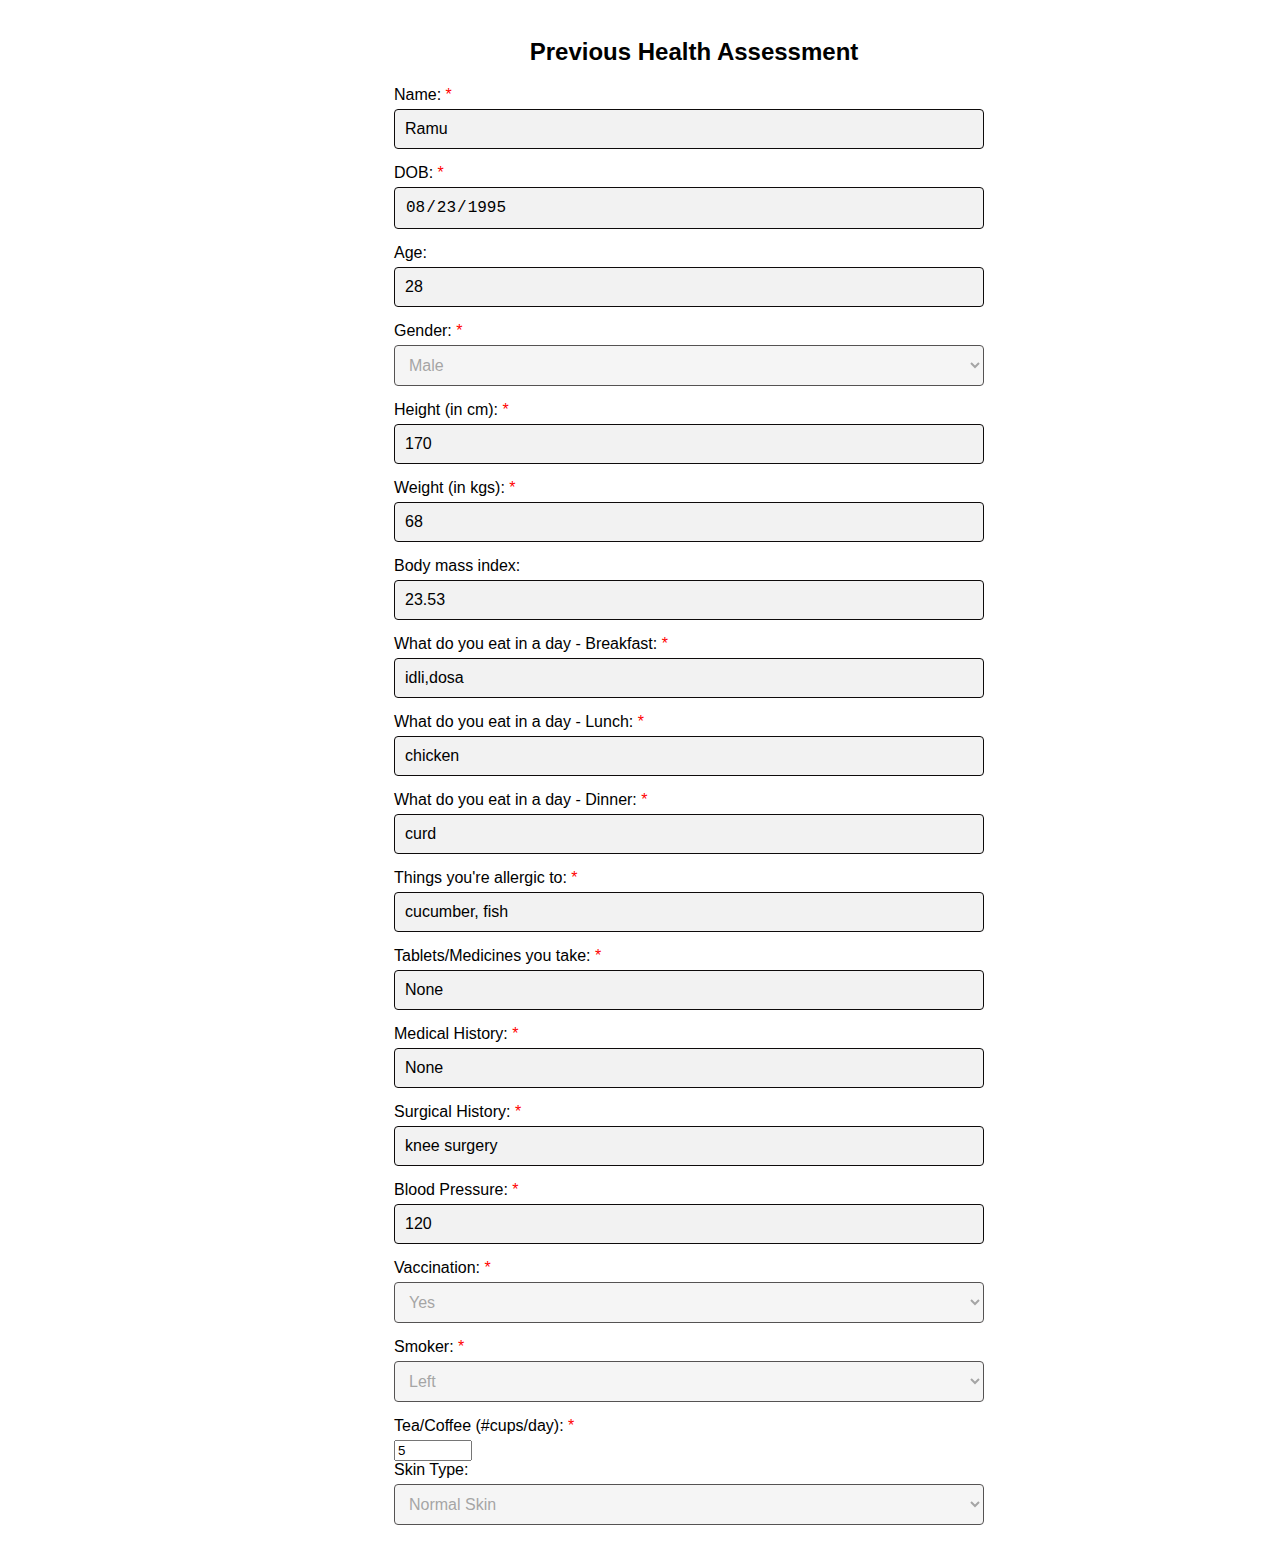
<file: health1.1.html>
<!DOCTYPE html>
<html lang="en">
<head>
<meta charset="UTF-8">
<meta name="viewport" content="width=device-width, initial-scale=1.0">
<title>Previous Health Assessment</title>
<style>
  .asterik{
    color: red;
  }
  body {
    font-family: Arial, sans-serif;
    margin-left:30%;
    max-width: 600px;
    padding: 10px;
    text-align: center;
    background-image: url("https://img.freepik.com/premium-photo/smart-doctor-with-stethoscope-with-digital-icon-hologram-medical-graphic-diagram-laboratory-lab-hospital-background-virus-outbreak-coronavirus-covid19-technology-medical-concept_33829-671.jpg?w=1380");
    height: 100%;
    background-position: center;
  background-repeat: no-repeat;
  background-size: cover;
  }
  form {
    text-align: left;
    margin-top: 20px;
  }
  label {
    display: block;
    margin-bottom: 5px;
  }
  input[type="text"],
  input[type="date"],
  select {
    width: calc(100% - 10px);
    padding: 10px;
    margin-bottom: 15px;
    border: 1px solid #0e0b0b;
    border-radius: 4px;
    box-sizing: border-box;
    font-size: 16px;
  }
  input[type="text"][readonly],
  input[type="date"][readonly],
  select[disabled] {
    background-color: #f2f2f2;
    cursor: not-allowed;
  }
  input[type="submit"],
  input[type="reset"],
  button {
    background-color: #4CAF50;
    color: white;
    padding: 10px 15px;
    border: none;
    border-radius: 4px;
    cursor: pointer;
    margin-right: 10px;
    font-size: 16px;
  }
  

  input[type="submit"]:hover,
  input[type="reset"]:hover,
  button:hover {
    background-color: #45a049;
  }
</style>
</head>
<body>
  <div >
    <div class="container">
  <h2 class="text-center mt-2">Previous Health Assessment</h2>

  <form>
    <label for="name">Name:<span class="asterik"> *</span></label>
    <input type="text" id="name" name="name" value="Ramu" readonly>

    <label for="dob">DOB:<span class="asterik"> *</span></label>
    <input type="date" id="dob" name="dob" max="9999-12-31" value="1995-08-23" readonly>

    <label for="age">Age:</label>
    <input type="text" id="age" name="age" value="28" readonly>

    <label for="gender">Gender:<span class="asterik"> *</span></label>
    <select id="gender" name="gender" disabled>
      <option value="male" selected>Male</option>
      <option value="female">Female</option>
      <option value="other">Others</option>
    </select>

    <label for="height">Height (in cm):<span class="asterik"> *</span></label>
    <input type="text" id="height" name="height" value="170" readonly>

    <label for="weight">Weight (in kgs):<span class="asterik"> *</span></label>
    <input type="text" id="weight" name="weight" value="68" readonly>

    <label for="bmi">Body mass index:</label>
    <input type="text" id="bmi" name="bmi" value="23.53" readonly>

    <label for="breakfast">What do you eat in a day - Breakfast:<span class="asterik"> *</span></label>
    <input type="text" id="breakfast" name="breakfast" value="idli,dosa" readonly>

    <label for="lunch">What do you eat in a day - Lunch:<span class="asterik"> *</span></label>
    <input type="text" id="lunch" name="lunch" value="chicken" readonly>

    <label for="dinner">What do you eat in a day - Dinner:<span class="asterik"> *</span></label>
    <input type="text" id="dinner" name="dinner" value="curd" readonly>

    <label for="allergies">Things you're allergic to:<span class="asterik"> *</span></label>
    <input type="text" id="allergies" name="allergies" value="cucumber, fish" readonly>

    <label for="medicines">Tablets/Medicines you take:<span class="asterik"> *</span></label>
    <input type="text" id="medicines" name="medicines" value="None" readonly>

    <label for="medical_history">Medical History:<span class="asterik"> *</span></label>
    <input type="text" id="medical_history" name="medical_history" value="None" readonly>

    <label for="surgical_history">Surgical History:<span class="asterik"> *</span></label>
    <input type="text" id="surgical_history" name="surgical_history" value="knee surgery" readonly>

    <label for="blood_pressure">Blood Pressure:<span class="asterik"> *</span></label>
    <input type="text" id="blood_pressure" name="blood_pressure" value="120" readonly>

    <label for="vaccination">Vaccination:<span class="asterik"> *</span></label>
    <select id="vaccination" name="vaccination" disabled>
      <option value="yes" selected>Yes</option>
      <option value="no">No</option>
    </select>

    <label for="smoker">Smoker:<span class="asterik"> *</span></label>
    <select id="smoker" name="smoker" disabled>
      <option value="never">Never</option>
      <option value="left" selected>Left</option>
      <option value="continuing">Continuing</option>
    </select>

    <label for="tea_coffee">Tea/Coffee (#cups/day):<span class="asterik"> *</span></label>
    <input type="number" id="tea_coffee" name="tea_coffee" min="0" style="width: 70px;" value="5" readonly>

    <label for="skin_type">Skin Type:</label>
    <select id="skin_type" name="skin_type" disabled>
      <option value="normal" selected>Normal Skin</option>
      <option value="sensitive">Sensitive Skin</option>
</file>
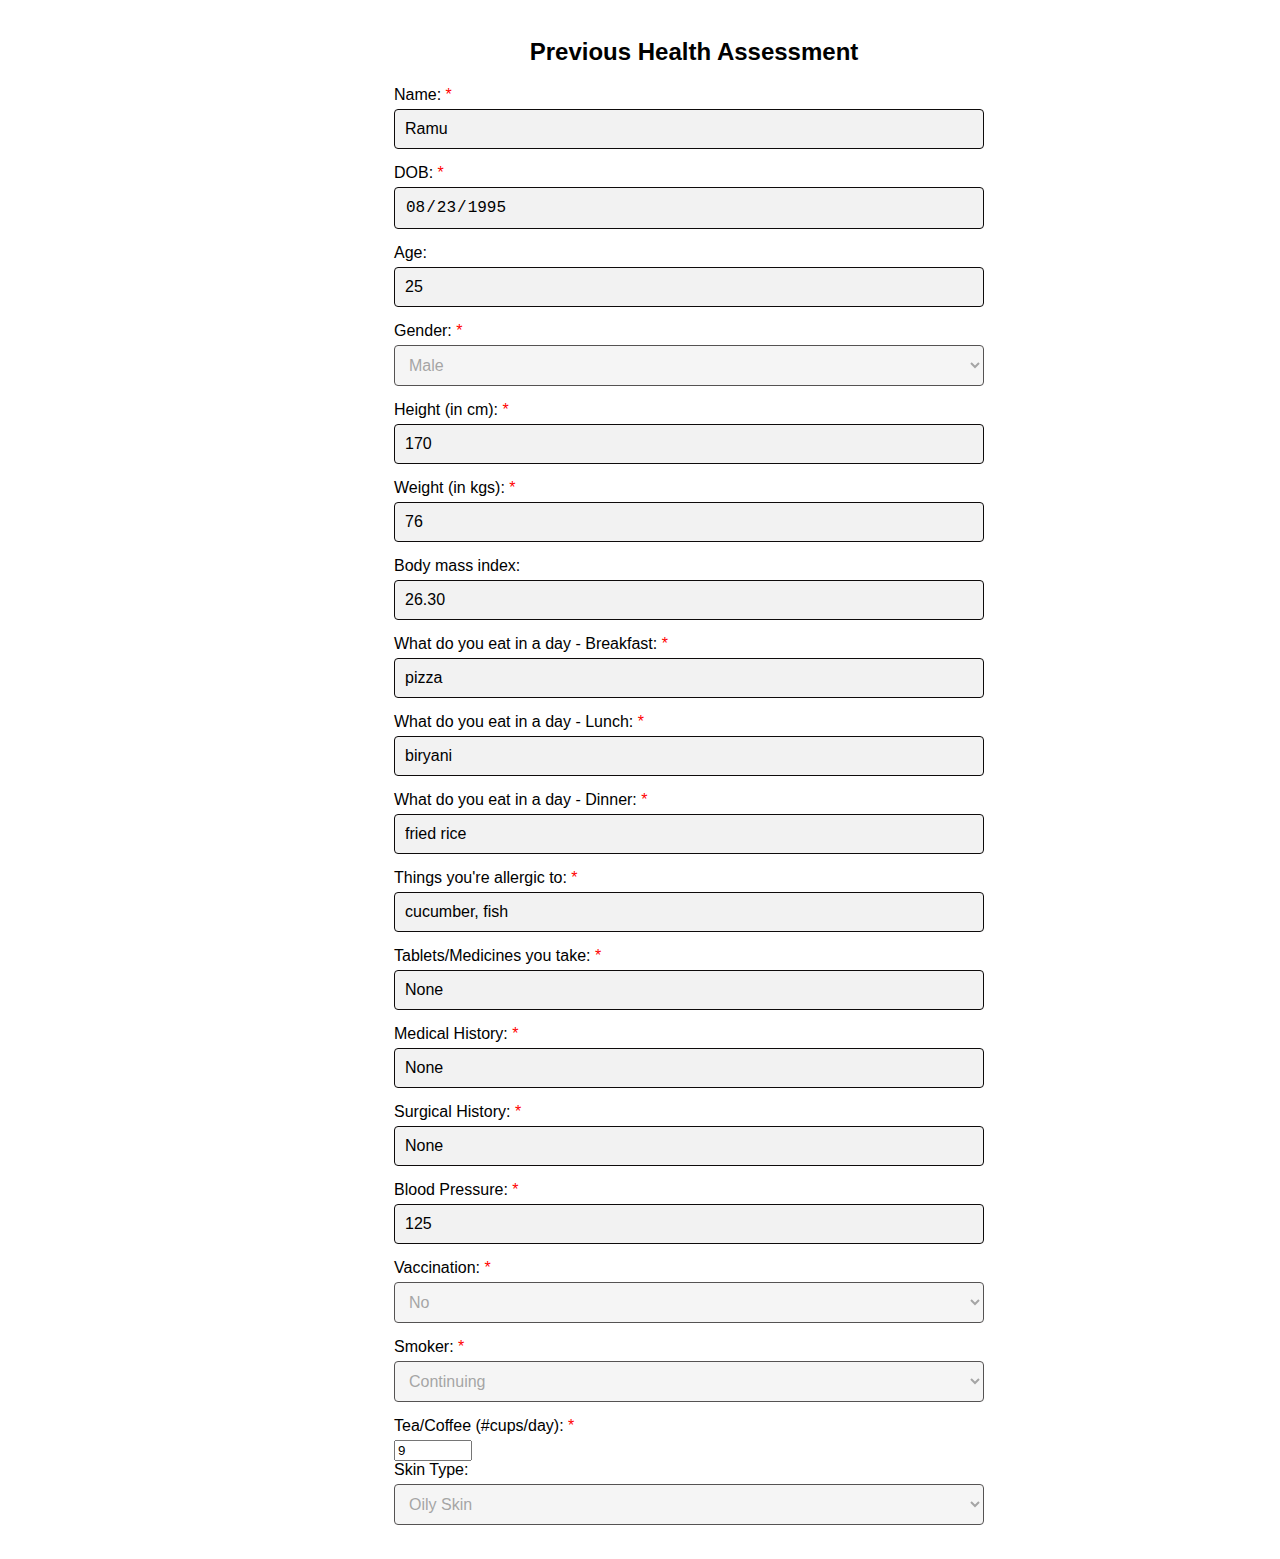
<file: health1.2.html>
<!DOCTYPE html>
<html lang="en">
<head>
<meta charset="UTF-8">
<meta name="viewport" content="width=device-width, initial-scale=1.0">
<title>Previous Health Assessment</title>
<style>
  .asterik{
    color: red;
  }
  body {
    font-family: Arial, sans-serif;
    margin-left:30%;
    max-width: 600px;
    padding: 10px;
    text-align: center;
    background-image: url("https://img.freepik.com/premium-photo/smart-doctor-with-stethoscope-with-digital-icon-hologram-medical-graphic-diagram-laboratory-lab-hospital-background-virus-outbreak-coronavirus-covid19-technology-medical-concept_33829-671.jpg?w=1380");
    height: 100%;
    background-position: center;
  background-repeat: no-repeat;
  background-size: cover;
  }
  form {
    text-align: left;
    margin-top: 20px;
  }
  label {
    display: block;
    margin-bottom: 5px;
  }
  input[type="text"],
  input[type="date"],
  select {
    width: calc(100% - 10px);
    padding: 10px;
    margin-bottom: 15px;
    border: 1px solid #0e0b0b;
    border-radius: 4px;
    box-sizing: border-box;
    font-size: 16px;
  }
  input[type="text"][readonly],
  input[type="date"][readonly],
  select[disabled] {
    background-color: #f2f2f2;
    cursor: not-allowed;
  }
  input[type="submit"],
  input[type="reset"],
  button {
    background-color: #4CAF50;
    color: white;
    padding: 10px 15px;
    border: none;
    border-radius: 4px;
    cursor: pointer;
    margin-right: 10px;
    font-size: 16px;
  }
  

  input[type="submit"]:hover,
  input[type="reset"]:hover,
  button:hover {
    background-color: #45a049;
  }
</style>
</head>
<body>
  <div >
    <div class="container">
  <h2 class="text-center mt-2">Previous Health Assessment</h2>

  <form>
    <label for="name">Name:<span class="asterik"> *</span></label>
    <input type="text" id="name" name="name" value="Ramu" readonly>

    <label for="dob">DOB:<span class="asterik"> *</span></label>
    <input type="date" id="dob" name="dob" max="9999-12-31" value="1995-08-23" readonly>

    <label for="age">Age:</label>
    <input type="text" id="age" name="age" value="25" readonly>

    <label for="gender">Gender:<span class="asterik"> *</span></label>
    <select id="gender" name="gender" disabled>
      <option value="male" selected>Male</option>
      <option value="female">Female</option>
      <option value="other">Others</option>
    </select>

    <label for="height">Height (in cm):<span class="asterik"> *</span></label>
    <input type="text" id="height" name="height" value="170" readonly>

    <label for="weight">Weight (in kgs):<span class="asterik"> *</span></label>
    <input type="text" id="weight" name="weight" value="76" readonly>

    <label for="bmi">Body mass index:</label>
    <input type="text" id="bmi" name="bmi" value="26.30" readonly>

    <label for="breakfast">What do you eat in a day - Breakfast:<span class="asterik"> *</span></label>
    <input type="text" id="breakfast" name="breakfast" value="pizza" readonly>

    <label for="lunch">What do you eat in a day - Lunch:<span class="asterik"> *</span></label>
    <input type="text" id="lunch" name="lunch" value="biryani" readonly>

    <label for="dinner">What do you eat in a day - Dinner:<span class="asterik"> *</span></label>
    <input type="text" id="dinner" name="dinner" value="fried rice" readonly>

    <label for="allergies">Things you're allergic to:<span class="asterik"> *</span></label>
    <input type="text" id="allergies" name="allergies" value="cucumber, fish" readonly>

    <label for="medicines">Tablets/Medicines you take:<span class="asterik"> *</span></label>
    <input type="text" id="medicines" name="medicines" value="None" readonly>

    <label for="medical_history">Medical History:<span class="asterik"> *</span></label>
    <input type="text" id="medical_history" name="medical_history" value="None" readonly>

    <label for="surgical_history">Surgical History:<span class="asterik"> *</span></label>
    <input type="text" id="surgical_history" name="surgical_history" value="None" readonly>

    <label for="blood_pressure">Blood Pressure:<span class="asterik"> *</span></label>
    <input type="text" id="blood_pressure" name="blood_pressure" value="125" readonly>

    <label for="vaccination">Vaccination:<span class="asterik"> *</span></label>
    <select id="vaccination" name="vaccination" disabled>
      <option value="yes" >Yes</option>
      <option value="no" selected>No</option>
    </select>

    <label for="smoker">Smoker:<span class="asterik"> *</span></label>
    <select id="smoker" name="smoker" disabled>
      <option value="never">Never</option>
      <option value="left" >Left</option>
      <option value="continuing" selected>Continuing</option>
    </select>

    <label for="tea_coffee">Tea/Coffee (#cups/day):<span class="asterik"> *</span></label>
    <input type="number" id="tea_coffee" name="tea_coffee" min="0" style="width: 70px;" value="9" readonly>

    <label for="skin_type">Skin Type:</label>
    <select id="skin_type" name="skin_type" disabled>
      <option value="normal">Normal Skin</option>
      <option value="sensitive">Sensitive Skin</option>
      <option value="oily" selected>Oily Skin</option>
</file>
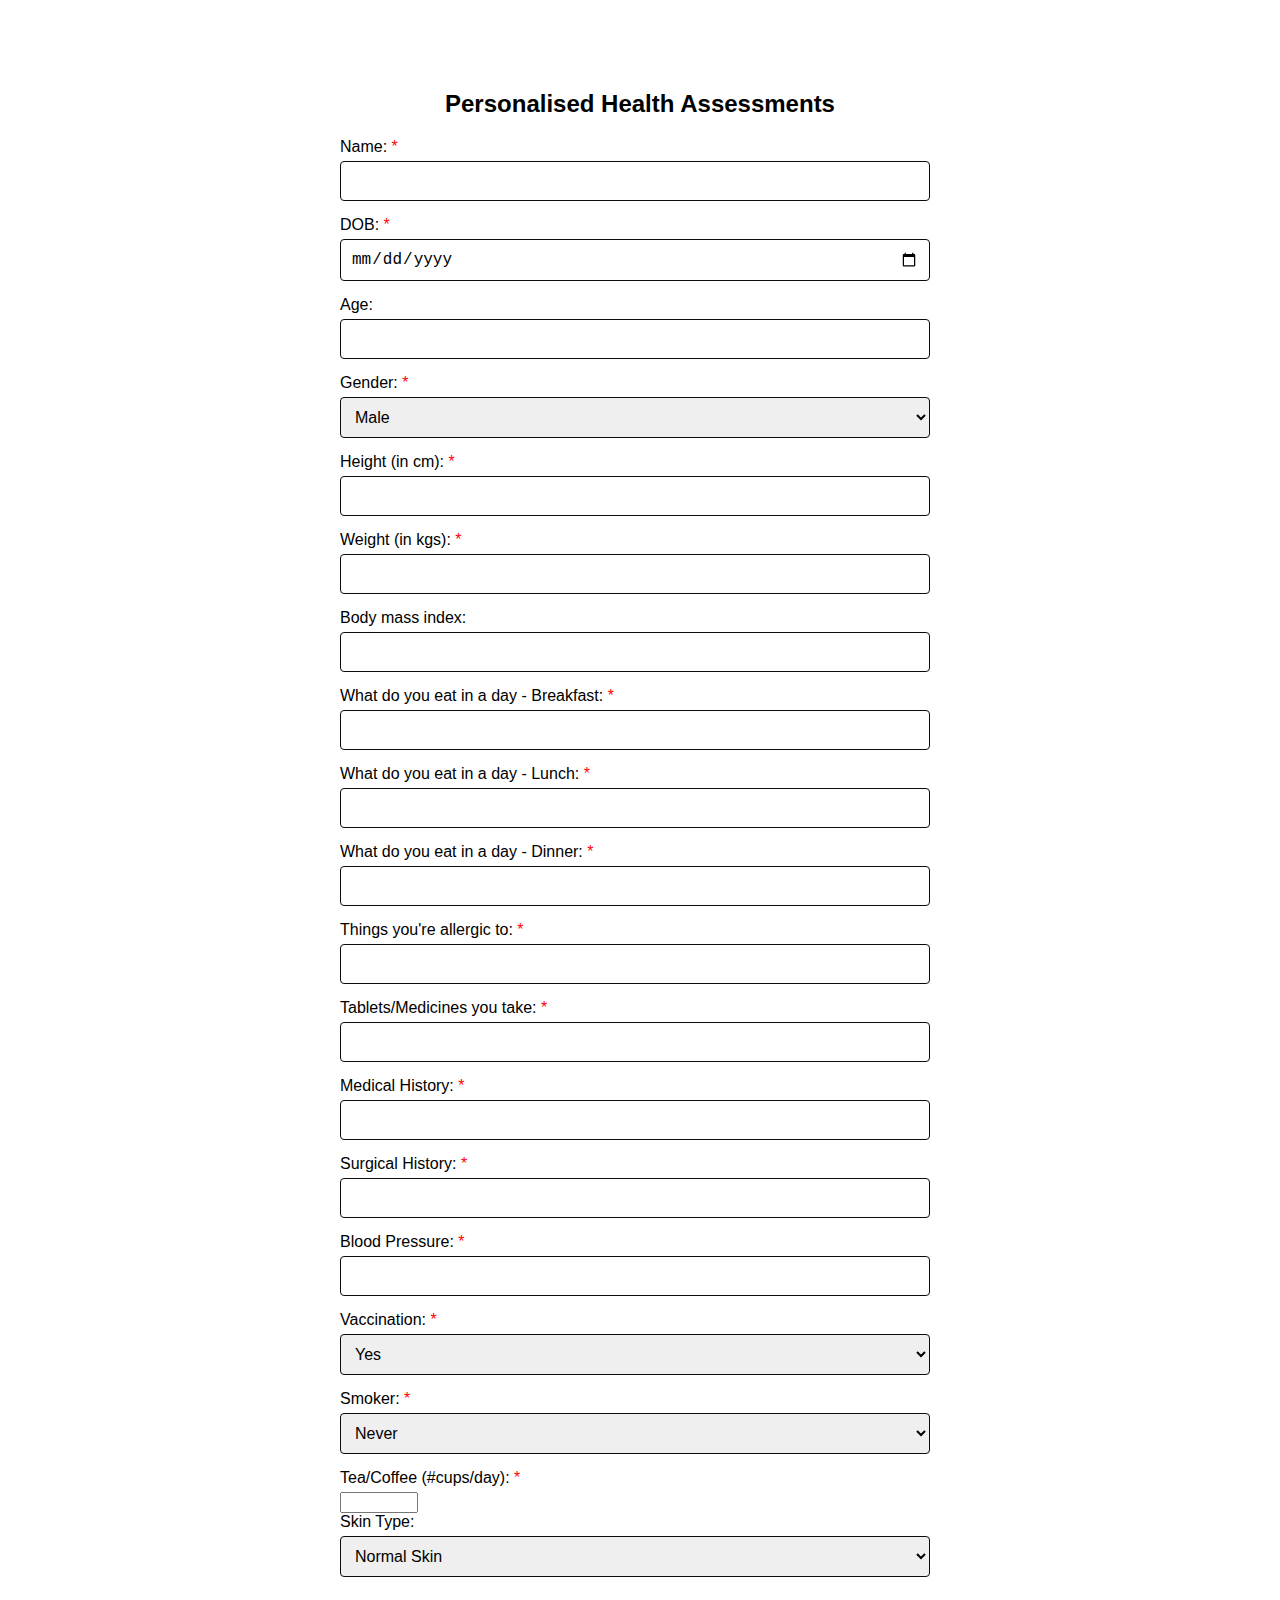
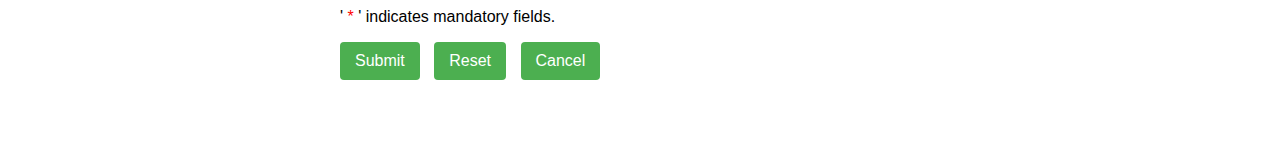
<file: health1.3.html>
<!DOCTYPE html>
<html lang="en">
<head>
<meta charset="UTF-8">
<meta name="viewport" content="width=device-width, initial-scale=1.0">
<title>Personalized Health Assessment</title>
<style>
  .asterik{
    color: red;
  }
  body {
    font-family: Arial, sans-serif;
    margin:50px auto;
    max-width: 600px;
    padding: 20px;
    text-align: center;
    background-image: url("https://img.freepik.com/premium-photo/smart-doctor-with-stethoscope-with-digital-icon-hologram-medical-graphic-diagram-laboratory-lab-hospital-background-virus-outbreak-coronavirus-covid19-technology-medical-concept_33829-671.jpg?w=1380");
    height: 100%;
    background-position: center;
  background-repeat: no-repeat;
  background-size: cover;
  }
  form {
    text-align: left;
    margin-top: 20px;
  }
  label {
    display: block;
    margin-bottom: 5px;
  }
  input[type="text"],
  input[type="date"],
  select {
    width: calc(100% - 10px);
    padding: 10px;
    margin-bottom: 15px;
    border: 1px solid #0e0b0b;
    border-radius: 4px;
    box-sizing: border-box;
    font-size: 16px;
  }
  input[type="submit"],
  input[type="reset"],
  button {
    background-color: #4CAF50;
    color: white;
    padding: 10px 15px;
    border: none;
    border-radius: 4px;
    cursor: pointer;
    margin-right: 10px;
    font-size: 16px;
  }
  

  input[type="submit"]:hover,
  input[type="reset"]:hover,
  button:hover {
    background-color: #45a049;
  }
</style>
</head>
<body>
  <div >
    <div class="container">
  <h2 class="text-center mt-2">Personalised Health Assessments</h2>

  <form>
    <label for="name">Name:<span class="asterik"> *</span></label>
    <input type="text" id="name" name="name">

    <label for="dob">DOB:<span class="asterik"> *</span></label>
    <input type="date" id="dob" name="dob" max="9999-12-31">

    <label for="age">Age:</label>
    <input type="text" id="age" name="age" readonly>

    <label for="gender">Gender:<span class="asterik"> *</span></label>
    <select id="gender" name="gender">
      <option value="male">Male</option>
      <option value="female">Female</option>
      <option value="other">Others</option>
    </select>

    <label for="height">Height (in cm):<span class="asterik"> *</span></label>
    <input type="text" id="height" name="height">

    <label for="weight">Weight (in kgs):<span class="asterik"> *</span></label>
    <input type="text" id="weight" name="weight">

    <label for="bmi">Body mass index:</label>
    <input type="text" id="bmi" name="bmi" readonly>

    <label for="breakfast">What do you eat in a day - Breakfast:<span class="asterik"> *</span></label>
    <input type="text" id="breakfast" name="breakfast">

    <label for="lunch">What do you eat in a day - Lunch:<span class="asterik"> *</span></label>
    <input type="text" id="lunch" name="lunch">

    <label for="dinner">What do you eat in a day - Dinner:<span class="asterik"> *</span></label>
    <input type="text" id="dinner" name="dinner">

    <label for="allergies">Things you're allergic to:<span class="asterik"> *</span></label>
    <input type="text" id="allergies" name="allergies">

    <label for="medicines">Tablets/Medicines you take:<span class="asterik"> *</span></label>
    <input type="text" id="medicines" name="medicines">

    <label for="medical_history">Medical History:<span class="asterik"> *</span></label>
    <input type="text" id="medical_history" name="medical_history">

    <label for="surgical_history">Surgical History:<span class="asterik"> *</span></label>
    <input type="text" id="surgical_history" name="surgical_history">

    <label for="blood_pressure">Blood Pressure:<span class="asterik"> *</span></label>
    <input type="text" id="blood_pressure" name="blood_pressure">

    <label for="vaccination">Vaccination:<span class="asterik"> *</span></label>
    <select id="vaccination" name="vaccination">
      <option value="yes">Yes</option>
      <option value="no">No</option>
    </select>

    <label for="smoker">Smoker:<span class="asterik"> *</span></label>
    <select id="smoker" name="smoker">
      <option value="never">Never</option>
      <option value="left">Left</option>
      <option value="continuing">Continuing</option>
    </select>

    <label for="tea_coffee">Tea/Coffee (#cups/day):<span class="asterik"> *</span></label>
    <input type="number" id="tea_coffee" name="tea_coffee" min="0" style="width: 70px;">

    <label for="skin_type">Skin Type:</label>
    <select id="skin_type" name="skin_type">
      <option value="normal">Normal Skin</option>
      <option value="sensitive">Sensitive Skin</option>
      <option value="dry">Dry Skin</option>
      <option value="oily">Oily Skin</option>
      <option value="extremely_dry">Extremely Dry Skin</option>
    </select>

    <p>'<span class="asterik"> *</span> ' indicates mandatory fields.</p>
    <input type="submit" value="Submit">
    <input type="reset" value="Reset">
    <button type="button" onclick="cancelForm()">Cancel</button>
  </form>
  </div>
</div>
  <script>
    // Calculate age based on date of birth
    document.getElementById('dob').addEventListener('change', function() {
      var dob = new Date(this.value);
      var today = new Date();
      var age = today.getFullYear() - dob.getFullYear();
      var monthDiff = today.getMonth() - dob.getMonth();
      if (monthDiff < 0 || (monthDiff === 0 && today.getDate() < dob.getDate())) {
        age--;
      }
      document.getElementById('age').value = age;
    });

    // Calculate BMI based on height and weight
    document.getElementById('height').addEventListener('input', calculateBMI);
    document.getElementById('weight').addEventListener('input', calculateBMI);

    function calculateBMI() {
      var height = parseFloat(document.getElementById('height').value) / 100; // Convert height to meters
      var weight = parseFloat(document.getElementById('weight').value);
      var bmi = (weight / (height * height)).toFixed(2);
      document.getElementById('bmi').value = bmi;
    }

    // Function to cancel form submission
    function cancelForm() {
      // You can implement the action you want here, such as redirecting to another page or showing a confirmation message.
      alert('Form submission cancelled.');
    }
  </script>
</body>
</html>
</file>
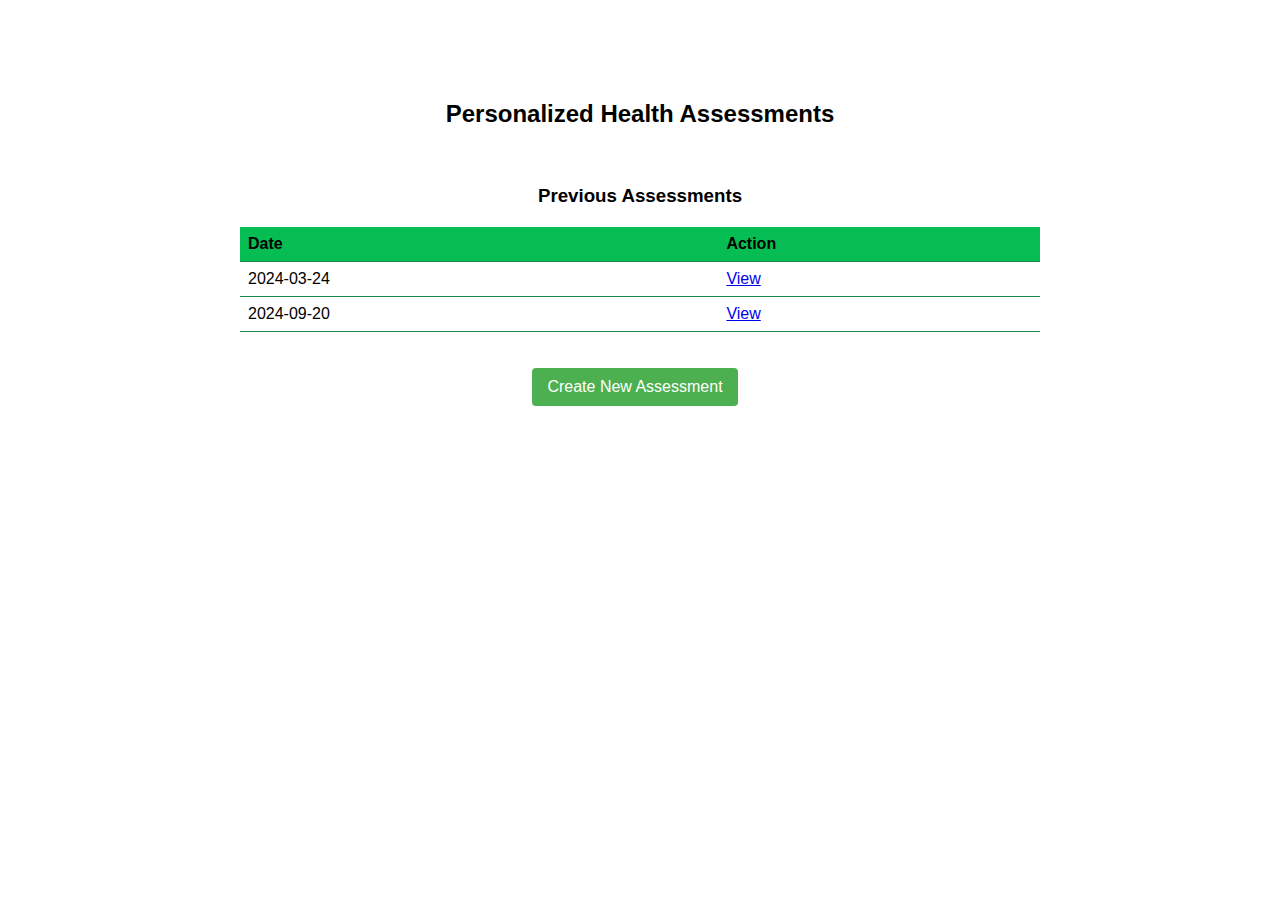
<file: health1.html>
<!DOCTYPE html>
<!-- saved from url=(0049)file:///C:/Users/namal/Desktop/CSS/health1.1.html -->
<html lang="en"><head><meta http-equiv="Content-Type" content="text/html; charset=UTF-8">

<meta name="viewport" content="width=device-width, initial-scale=1.0">
<title>Personalized Health Assessment</title>
<style>
  .asterik{
    color: red;
  }
  body {
    font-family: Arial, sans-serif;
    margin:50px auto;
    max-width: 800px;
    padding: 20px;
    padding-top: 30px;
    text-align: center;
    background-image: url("https://img.freepik.com/premium-photo/smart-doctor-with-stethoscope-with-digital-icon-hologram-medical-graphic-diagram-laboratory-lab-hospital-background-virus-outbreak-coronavirus-covid19-technology-medical-concept_33829-671.jpg?w=1380");
    height: 700px;
    background-position: center;
  background-repeat: no-repeat;
  background-size: cover;
  }
  form {
    text-align: left;
    margin-top: 20px;
  }
  label {
    display: block;
    margin-bottom: 5px;
  }
  input[type="text"],
  input[type="date"],
  select {
    width: calc(100% - 10px);
    padding: 10px;
    margin-bottom: 15px;
    border: 1px solid #0e0b0b;
    border-radius: 4px;
    box-sizing: border-box;
    font-size: 16px;
  }
  input[type="submit"],
  input[type="reset"],
  button {
    background-color: #4CAF50;
    color: white;
    padding: 10px 15px;
    border: none;
    border-radius: 4px;
    cursor: pointer;
    margin-right: 10px;
    font-size: 16px;
  }

  input[type="submit"]:hover,
  input[type="reset"]:hover,
  button:hover {
    background-color: #45a049;
  }

  table {
    width: 100%;
    border-collapse: collapse;
    margin-top: 20px;
  }

  th, td {
    padding: 8px;
    text-align: left;
    border-bottom: 1px solid #1b8449;
  }

  th {
    background-color: #05bd52;
  }
</style>
</head>
<body>
  <div class="container">
    <h2 class="text-center mt-2">Personalized Health Assessments</h2>

    <!-- Previous Assessments Table -->
    <br>
    <h3>Previous Assessments</h3>
    <table>
      <thead>
        <tr>
          <th>Date</th>
          <th>Action</th>
        </tr>
      </thead>
      <tbody>
        <!-- Example of previous assessments. You can replace this with actual data from a database -->
        <tr>
          <td>2024-03-24</td>
          <td><a href="health1.1.html">View</a></td>
        </tr>
        <tr>
          <td>2024-09-20</td>
          <td><a href="health1.2.html">View</a></td>
        </tr>
      </tbody>
    </table>

    <br>

    <!-- New Assessment Form -->
    <h3><button onclick="location.href=&#39;file:///D:/health/health1.3.html&#39;" type="button">Create New Assessment</button></h3>
    <form>
      <!-- Your form fields here -->
    </form>
  </div>

  <script>
    // Function to cancel form submission
    function cancelForm() {
      // You can implement the action you want here, such as redirecting to another page or showing a confirmation message.
      alert('Form submission cancelled.');
    }
  </script>


</body></html>
</file>
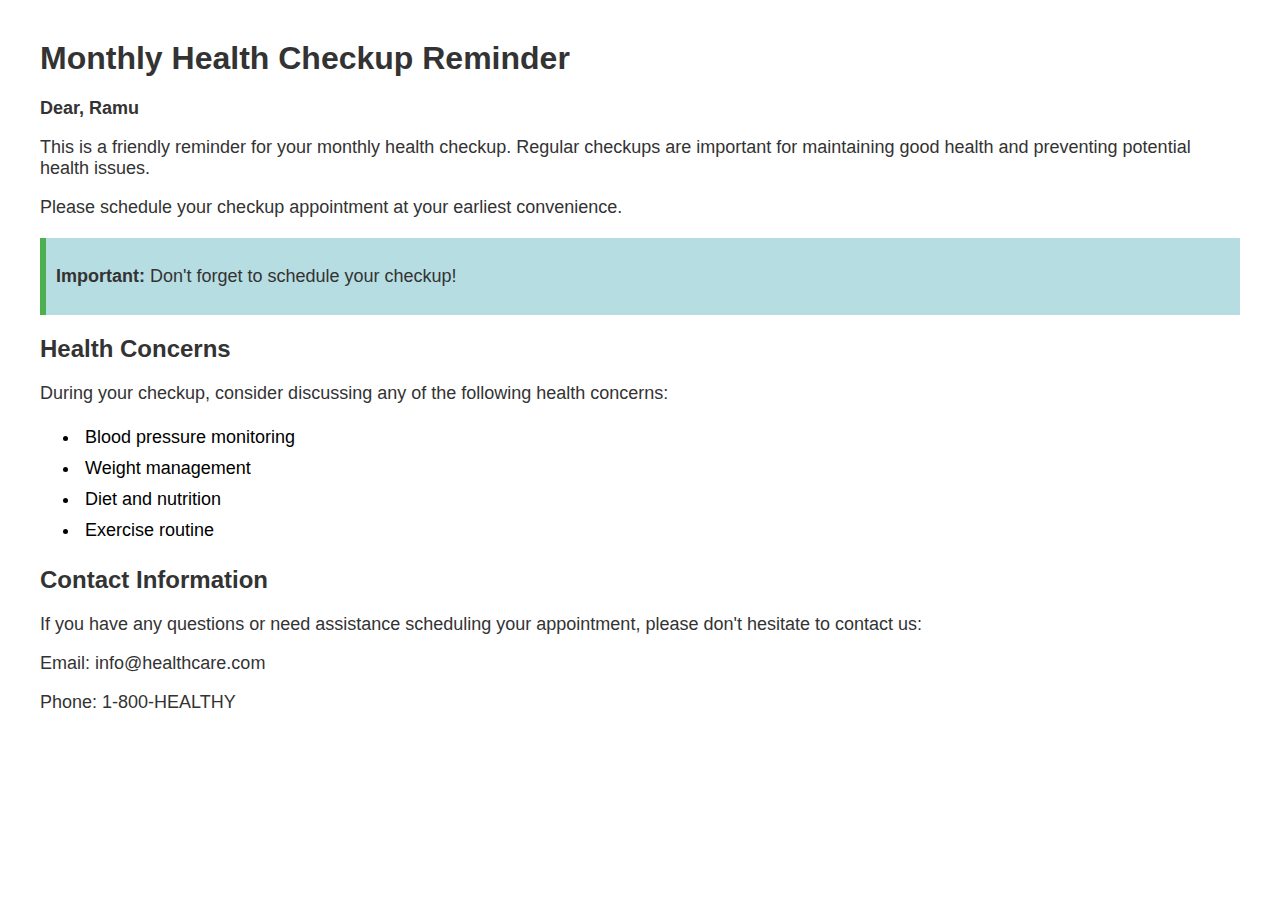
<file: health2.2.html>
<!DOCTYPE html>
<html lang="en">
<head>
    <meta charset="UTF-8">
    <meta name="viewport" content="width=device-width, initial-scale=1.0">
    <title>Monthly Health Checkup Reminder</title>
    <style>
        body {
            font-family: Arial, sans-serif;
            margin: 40px;
            background-image: url("https://img.freepik.com/premium-photo/smart-doctor-with-stethoscope-with-digital-icon-hologram-medical-graphic-diagram-laboratory-lab-hospital-background-virus-outbreak-coronavirus-covid19-technology-medical-concept_33829-671.jpg?w=1380");
            height: 100%;
    background-position: center;
  background-repeat: no-repeat;
  background-size: cover;
        }
        h1, h2, p {
            color: #333;
        }
        p{
            font-size: 18px;
        }
        .notification {
            background-color: #b6dde2;
            padding: 10px;
            border-left: 6px solid #4CAF50; /* Green border */
            margin-top: 20px;
        }
        li{
            font-size: 18px;
            padding: 5px;
        }
    </style>
</head>
<body>
    <div >
    <h1>Monthly Health Checkup Reminder</h1>
    <p><strong>Dear, Ramu</strong></p>
    <p>This is a friendly reminder for your monthly health checkup. Regular checkups are important for maintaining good health and preventing potential health issues.</p>
    <p>Please schedule your checkup appointment at your earliest convenience.</p>

    <div class="notification">
        <p><strong>Important:</strong> Don't forget to schedule your checkup!</p>
    </div>

    <h2>Health Concerns</h2>
    <p>During your checkup, consider discussing any of the following health concerns:</p>
    <ul>
        <li>Blood pressure monitoring</li>
        <li>Weight management</li>
        <li>Diet and nutrition</li>
        <li>Exercise routine</li>
        <!-- Add more health concerns as needed -->
    </ul>

    <h2>Contact Information</h2>
    <p>If you have any questions or need assistance scheduling your appointment, please don't hesitate to contact us:</p>
    <p>Email: info@healthcare.com</p>
    <p>Phone: 1-800-HEALTHY</p>
    </div>
</body>
</html>
</file>
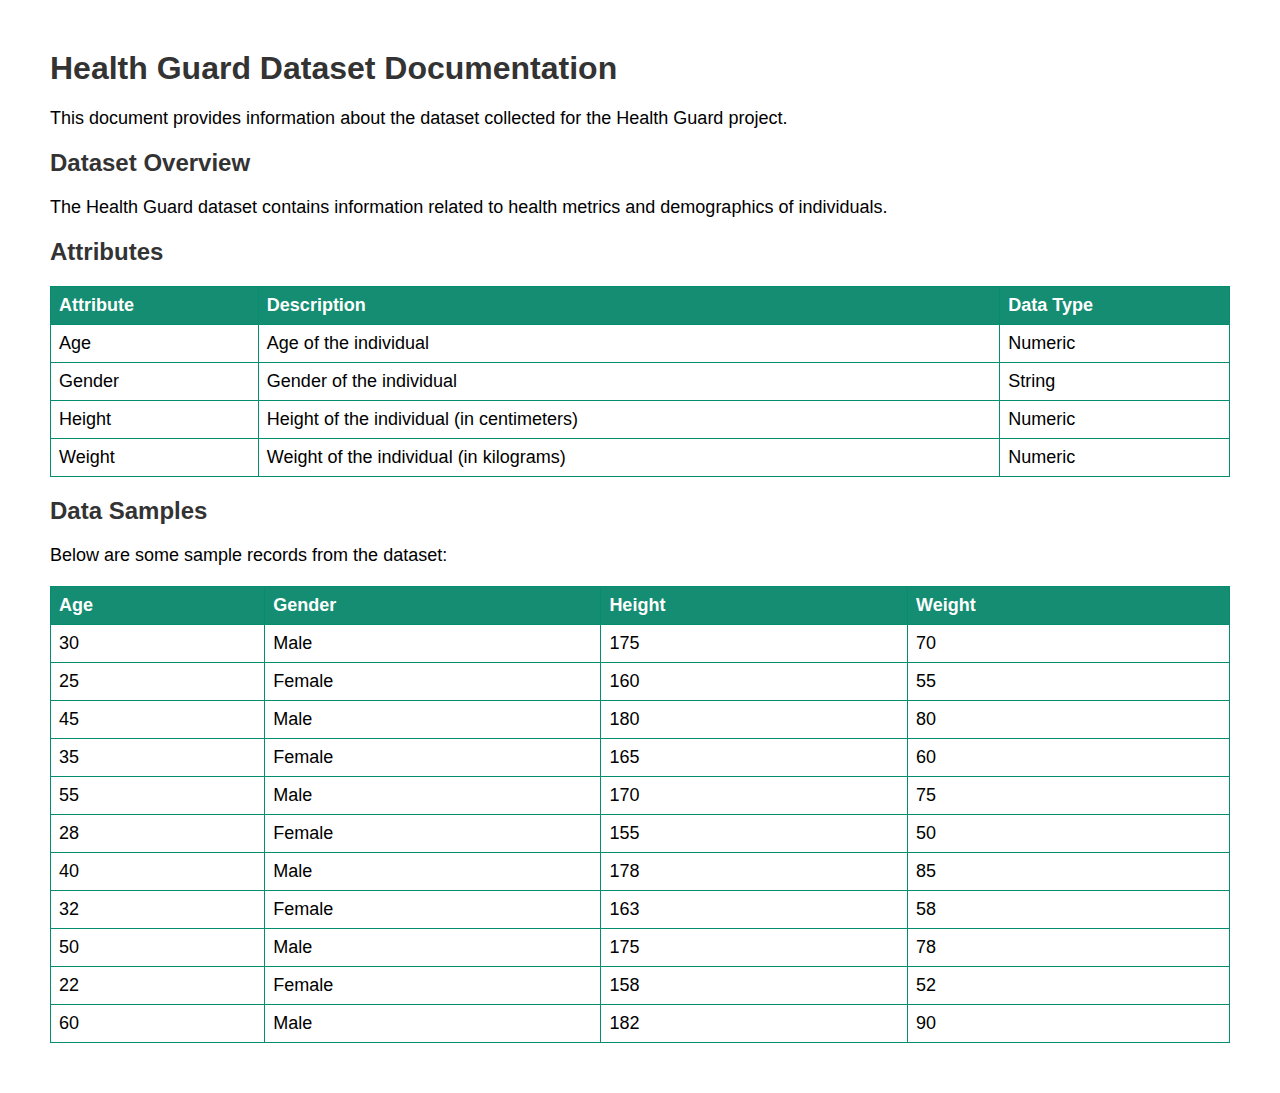
<file: health2.3.html>
<!DOCTYPE html>
<html lang="en">
<head>
    <meta charset="UTF-8">
    <meta name="viewport" content="width=device-width, initial-scale=1.0">
    <title>Health Guard Dataset Documentation</title>
    <style>
        body {
            font-family: Arial, sans-serif;
            margin: 50px;
            background-image: url("https://img.freepik.com/premium-photo/smart-doctor-with-stethoscope-with-digital-icon-hologram-medical-graphic-diagram-laboratory-lab-hospital-background-virus-outbreak-coronavirus-covid19-technology-medical-concept_33829-671.jpg?w=1380");
            height: 100%;
            background-position: center;
          background-repeat: no-repeat;
          background-size: cover;
        }
    
        h1, h2 {
            color: #333;
        }
        table {
            width: 100%;
            border-collapse: collapse;
            margin-top: 20px;
        }
        th, td {
            border: 1px solid #058d6f;
            padding: 8px;
            text-align: left;
            font-size: 18px;
        }
        th {
            background-color: #148d72;
        }
        .text{
            color: white;
        }
        p{
            font-size: 18px;
        }
    </style>
</head>
<body>
    <div >
    <h1>Health Guard Dataset Documentation</h1>
    <p>This document provides information about the dataset collected for the Health Guard project.</p>

    <h2>Dataset Overview</h2>
    <p>The Health Guard dataset contains information related to health metrics and demographics of individuals.</p>

    <h2>Attributes</h2>
    <table>
        <tr>
            <th class="text">Attribute</th>
            <th class="text">Description</th>
            <th class="text">Data Type</th>
        </tr>
        <tr>
            <td >Age</td>
            <td >Age of the individual</td>
            <td >Numeric</td>
        </tr>
        <tr>
            <td>Gender</td>
            <td >Gender of the individual</td>
            <td>String</td>
        </tr>
        <tr>
            <td>Height</td>
            <td>Height of the individual (in centimeters)</td>
            <td>Numeric</td>
        </tr>
        <tr>
            <td>Weight</td>
            <td>Weight of the individual (in kilograms)</td>
            <td>Numeric</td>
        </tr>
        <!-- Add more attributes as needed -->
    </table>

    <h2>Data Samples</h2>
    <p>Below are some sample records from the dataset:</p>
    <table>
        <tr>
            <th class="text">Age</th>
            <th class="text">Gender</th>
            <th class="text">Height</th>
            <th class="text">Weight</th>
        </tr>
        <tr>
            <td>30</td>
            <td>Male</td>
            <td>175</td>
            <td>70</td>
        </tr>
        <tr>
            <td>25</td>
            <td>Female</td>
            <td>160</td>
            <td>55</td>
        </tr>
        <!-- Add more data samples here -->
        <tr>
            <td>45</td>
            <td>Male</td>
            <td>180</td>
            <td>80</td>
        </tr>
        <tr>
            <td>35</td>
            <td>Female</td>
            <td>165</td>
            <td>60</td>
        </tr>
        <tr>
            <td>55</td>
            <td>Male</td>
            <td>170</td>
            <td>75</td>
        </tr>
        <tr>
            <td>28</td>
            <td>Female</td>
            <td>155</td>
            <td>50</td>
        </tr>
        <tr>
            <td>40</td>
            <td>Male</td>
            <td>178</td>
            <td>85</td>
        </tr>
        <tr>
            <td>32</td>
            <td>Female</td>
            <td>163</td>
            <td>58</td>
        </tr>
        <tr>
            <td>50</td>
            <td>Male</td>
            <td>175</td>
            <td>78</td>
        </tr>
        <tr>
            <td>22</td>
            <td>Female</td>
            <td>158</td>
            <td>52</td>
        </tr>
        <tr>
            <td>60</td>
            <td>Male</td>
            <td>182</td>
            <td>90</td>
        </tr>
    </table>
    </div>
</body>
</html>
</file>
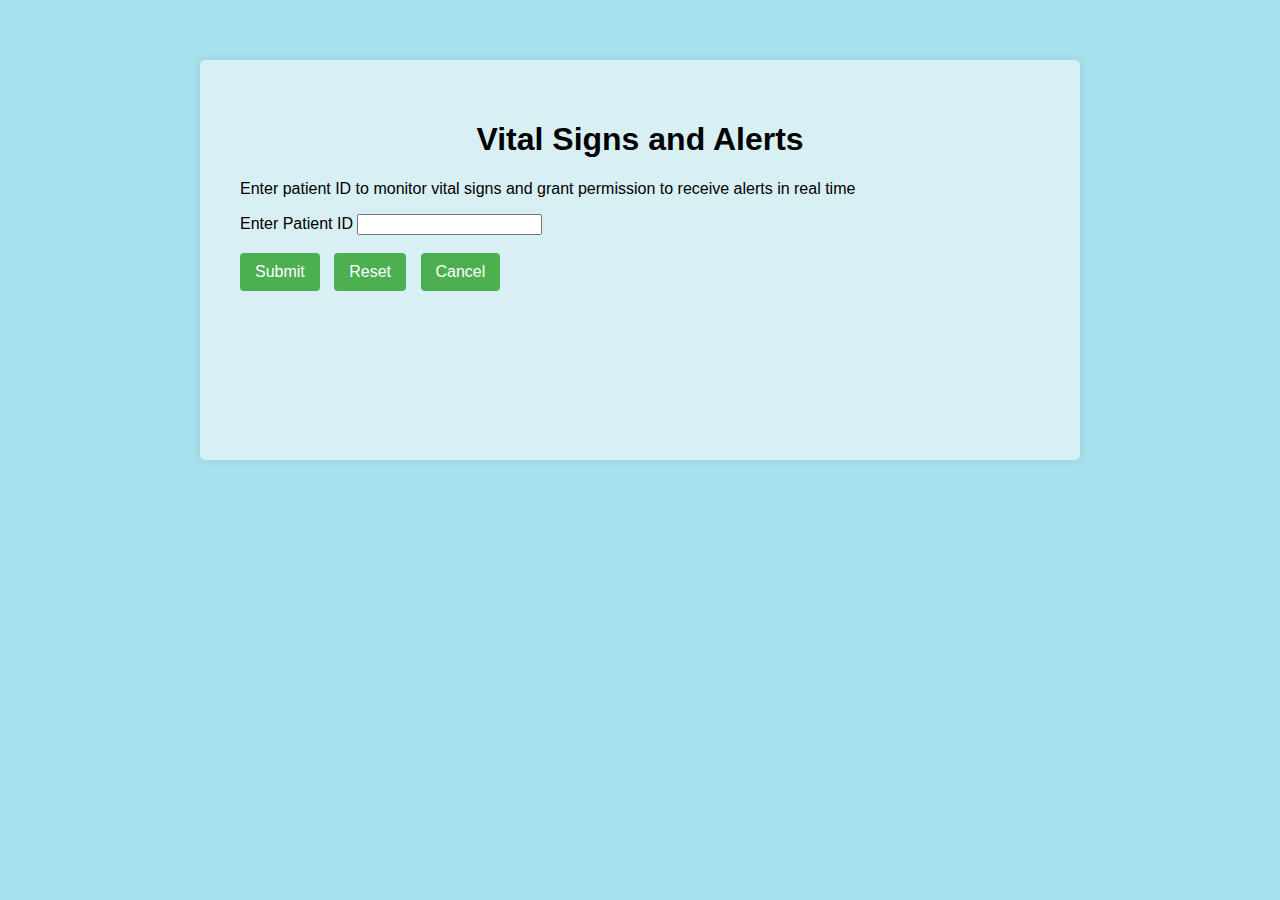
<file: health3.1.html>
<!DOCTYPE html>
<!-- saved from url=(0032)file:///D:/health/health3.1.html -->
<html lang="en"><head><meta http-equiv="Content-Type" content="text/html; charset=UTF-8">

<meta name="viewport" content="width=device-width, initial-scale=1.0">
<title>Vital Signs and Alerts</title>
<style>
  body {
    font-family: Arial, sans-serif;
    margin: 60px;
    padding: 0;
    background-color: #a7e1ed;
    background-image: url("https://img.freepik.com/premium-photo/smart-doctor-with-stethoscope-with-digital-icon-hologram-medical-graphic-diagram-laboratory-lab-hospital-background-virus-outbreak-coronavirus-covid19-technology-medical-concept_33829-671.jpg?w=1380");
    height: 600px;
    background-position: center;
  background-repeat: no-repeat;
  background-size: cover;
  }
  .container {
    height: 320px;
    max-width: 800px;
    margin: 20px auto;
    padding: 40px;
    background-color: #d8eff4;
    border-radius: 5px;
    box-shadow: 0 0 10px rgba(0, 0, 0, 0.1);
  }
  h1, h2 {
    text-align: center;
  }
  button:hover {
    background-color: #45a049;
  }
  button {
    background-color: #4CAF50;
    color: white;
    padding: 10px 15px;
    border: none;
    border-radius: 4px;
    cursor: pointer;
    margin-right: 10px;
    font-size: 16px;
  }
  
</style>
</head>
<body>
  <div class="bgm">
<div class="container">

  <h1>Vital Signs and Alerts</h1>
  <p>Enter patient ID to monitor vital signs and grant permission to receive alerts in real time</p>

  <label for="ID">Enter Patient ID</label>
  <input type="ID" id="ID" name="ID"><br><br>

  <button type="submit" onclick="location.href=&#39;file:///D:/health/health3.11.html&#39;">Submit</button>
    <button type="reset" onclick="Reset">Reset</button>
    <button type="button" onclick="cancelForm()">Cancel</button>
  
    
    
    <!-- Add more program options as needed -->
  </div>
  <script>
    // Function to cancel form submission
    function cancelForm() {
      // You can implement the action you want here, such as redirecting to another page or showing a confirmation message.
      alert('Form submission cancelled.');
    }
  </script>
  
  
</div>
</body></html>
</file>
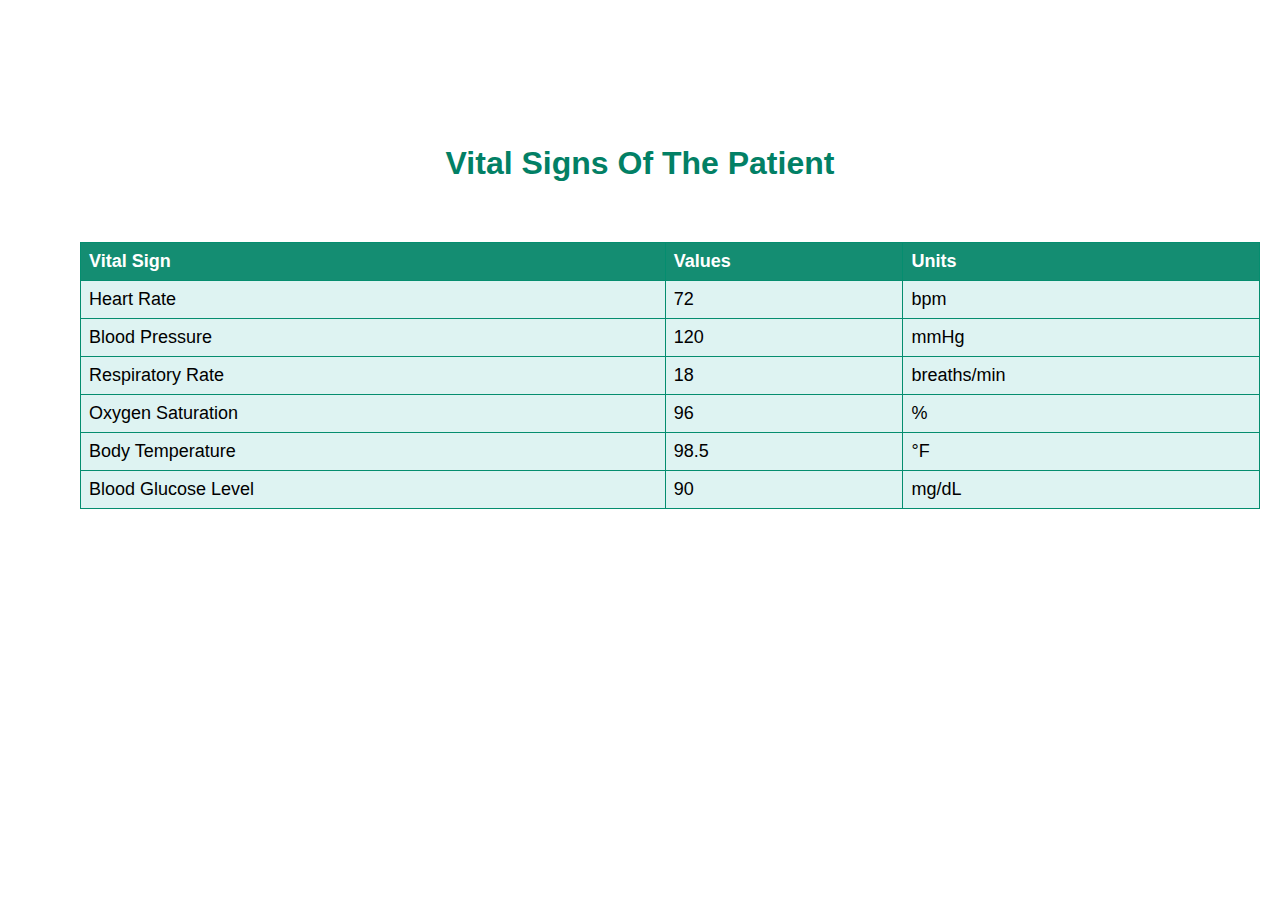
<file: health3.11.html>
<!DOCTYPE html>
<!-- saved from url=(0033)file:///D:/health/health3.11.html -->
<html lang="en"><head><meta http-equiv="Content-Type" content="text/html; charset=UTF-8">
    
    <meta name="viewport" content="width=device-width, initial-scale=1.0">
    <title>Vital Signs Of The Patient</title>
    <style>
        body {
            font-family: Arial, sans-serif;
            margin: 50px;
            background-image: url("https://img.freepik.com/premium-photo/smart-doctor-with-stethoscope-with-digital-icon-hologram-medical-graphic-diagram-laboratory-lab-hospital-background-virus-outbreak-coronavirus-covid19-technology-medical-concept_33829-671.jpg?w=1380");
            height: 600px;
            background-position: center;
          background-repeat: no-repeat;
          background-size: cover;
        }
    
        h1, h2 {
            text-align: center;
            color: #028065;
            padding: 30px;
            padding-top: 95px;
        }
        table {
            width: 100%;
            border-collapse: collapse;
            margin: 30px;
            margin-right: 30px;
        }
        th, td {
            border: 1px solid #058d6f;
            padding: 8px;
            text-align: left;
            font-size: 18px;
            background-color: rgb(222, 243, 242);
        }
        th {
            background-color: #148d72;
        }
        .text{
            color: white;
        }
        p{
            font-size: 18px;
        }
    </style>
</head>
<body>
    <div>
    <h1>Vital Signs Of The Patient</h1>
    
    
    <table>
        <tbody><tr>
            <th class="text">Vital Sign</th>
            <th class="text">Values</th>
            <th class="text">Units</th>
        </tr>
        <tr>
            <td>Heart Rate</td>
            <td>72</td>
            <td>bpm</td>
        </tr>
        <tr>
            <td>Blood Pressure</td>
            <td>120</td>
            <td>mmHg</td>
        </tr>
        <tr>
            <td>Respiratory Rate</td>
            <td>18</td>
            <td>breaths/min</td>
        </tr>
        <tr>
            <td>Oxygen Saturation</td>
            <td>96</td>
            <td>%</td>
        </tr>
        <tr>
            <td>Body Temperature</td>
            <td>98.5</td>
            <td>°F </td>
        </tr>
        <tr>
            <td>Blood Glucose Level</td>
            <td>90</td>
            <td>mg/dL</td>
        </tr>
        <!-- Add more attributes as needed -->
  
    

</tbody></table></div></body></html>
</file>
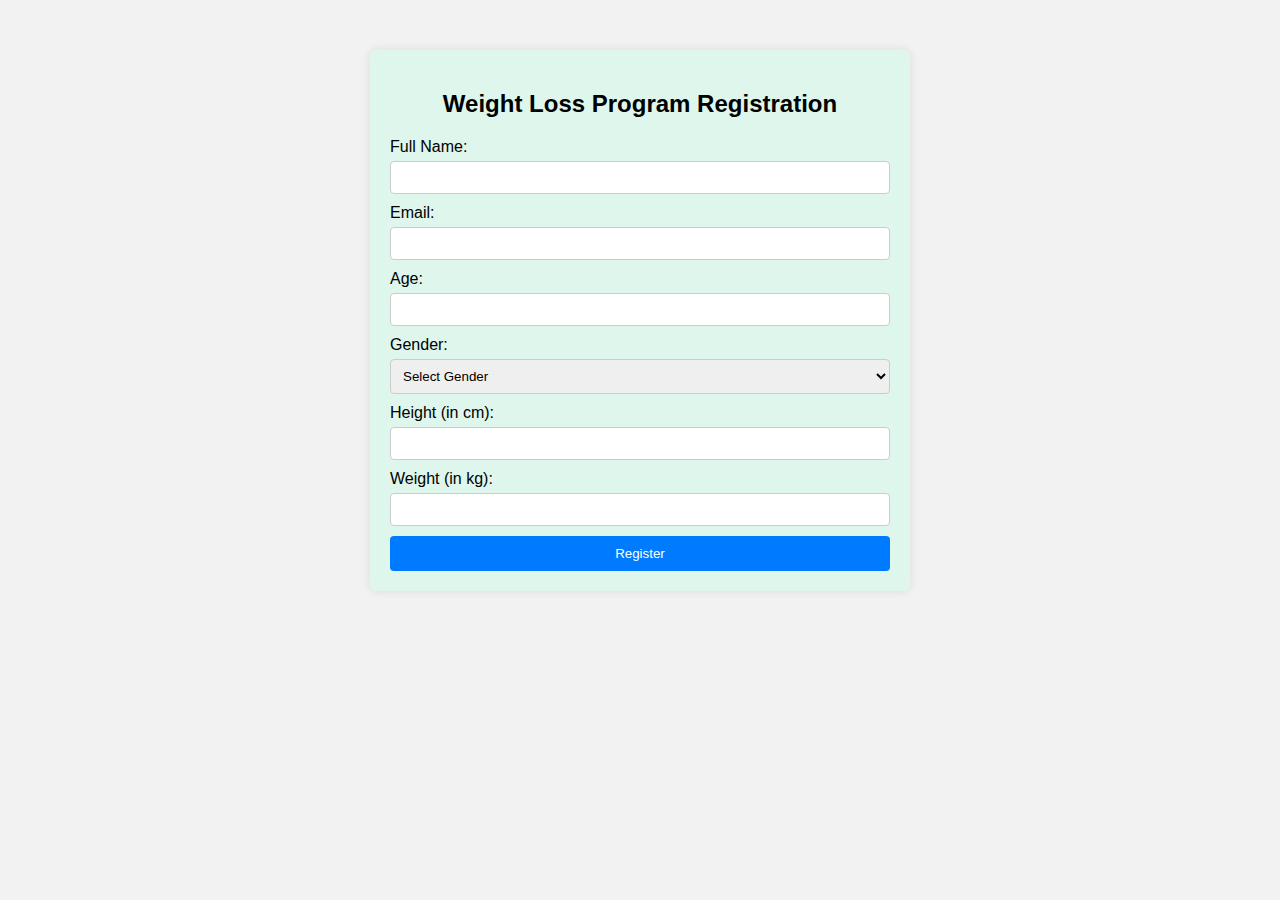
<file: health4.1.html>
<!DOCTYPE html>
<!-- saved from url=(0049)file:///C:/Users/namal/Desktop/CSS/health4.1.html -->
<html lang="en"><head><meta http-equiv="Content-Type" content="text/html; charset=UTF-8">

<meta name="viewport" content="width=device-width, initial-scale=1.0">
<title>Weight Loss Program Registration</title>
<style>
  body {
    font-family: Arial, sans-serif;
    margin: 50px;
    padding: 0;
    background-color: #f2f2f2;
    background-image: url("https://img.freepik.com/premium-photo/smart-doctor-with-stethoscope-with-digital-icon-hologram-medical-graphic-diagram-laboratory-lab-hospital-background-virus-outbreak-coronavirus-covid19-technology-medical-concept_33829-671.jpg?w=1380");
    height: 100%;
    background-position: center;
  background-repeat: no-repeat;
  background-size: cover;
  }

  .container {
    max-width: 500px;
    margin: 20px auto;
    padding: 20px;
    background-color: #def6ec;
    border-radius: 5px;
    box-shadow: 0 0 10px rgba(0, 0, 0, 0.1);
  }
  h2 {
    text-align: center;
  }
  form {
    margin-top: 20px;
  }
  label {
    display: block;
    margin-bottom: 5px;
  }
  input[type="text"],
  input[type="email"],
  input[type="number"],
  select {
    width: 100%;
    padding: 8px;
    margin-bottom: 10px;
    border: 1px solid #ccc;
    border-radius: 4px;
    box-sizing: border-box;
  }
  input[type="submit"] {
    width: 100%;
    padding: 10px;
    border: none;
    border-radius: 4px;
    background-color: #007bff;
    color: #fff;
    cursor: pointer;
  }
  input[type="submit"]:hover {
    background-color: #0056b3;
  }
</style>
</head>
<body>
<div>
<div class="container">

  <h2>Weight Loss Program Registration</h2>
  <form>
    <label for="name">Full Name:</label>
    <input type="text" id="name" name="name" required="">
    
    <label for="email">Email:</label>
    <input type="email" id="email" name="email" required="">
    
    <label for="age">Age:</label>
    <input type="number" id="age" name="age" min="18" required="">
    
    <label for="gender">Gender:</label>
    <select id="gender" name="gender" required="">
      <option value="">Select Gender</option>
      <option value="male">Male</option>
      <option value="female">Female</option>
      <option value="other">Other</option>
    </select>
    
    <label for="height">Height (in cm):</label>
    <input type="number" id="height" name="height" required="">
    
    <label for="weight">Weight (in kg):</label>
    <input type="number" id="weight" name="weight" required="">
    
    <input type="submit" value="Register">
  </form>
</div>
</div>


</body></html>
</file>
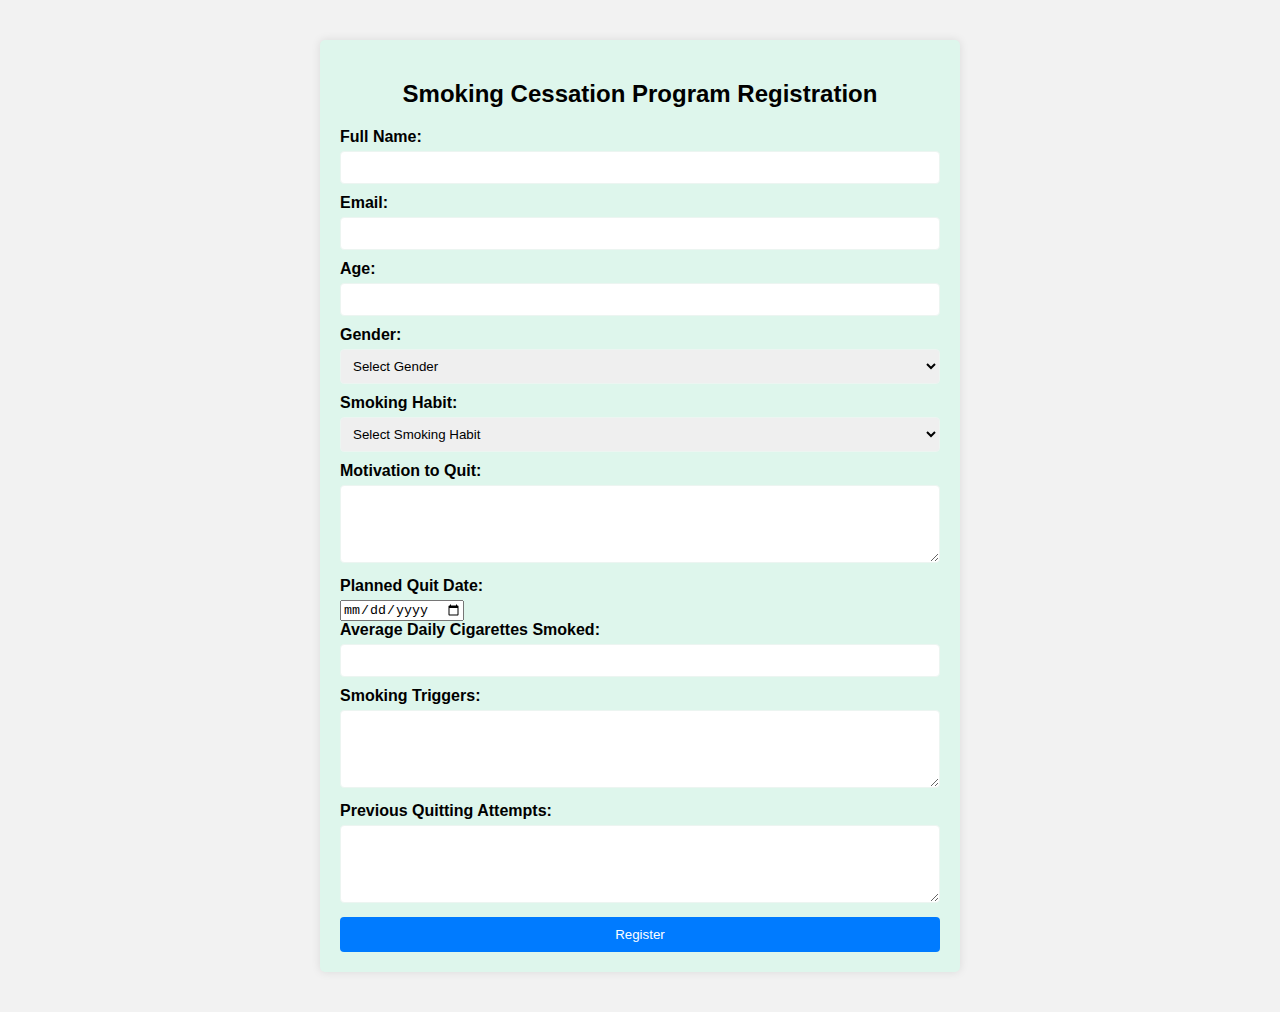
<file: health4.2.html>
<!DOCTYPE html>
<!-- saved from url=(0049)file:///C:/Users/namal/Desktop/CSS/health4.2.html -->
<html lang="en"><head><meta http-equiv="Content-Type" content="text/html; charset=UTF-8">

<meta name="viewport" content="width=device-width, initial-scale=1.0">
<title>Smoking Cessation Program Registration</title>
<style>
  body {
    font-family: Arial, sans-serif;
    margin: 40px;
    padding: 0;
    background-color: #f2f2f2;
    background-image: url("https://img.freepik.com/premium-photo/smart-doctor-with-stethoscope-with-digital-icon-hologram-medical-graphic-diagram-laboratory-lab-hospital-background-virus-outbreak-coronavirus-covid19-technology-medical-concept_33829-671.jpg?w=1380");
    height: 100%;
    background-position: center;
  background-repeat: no-repeat;
  background-size: cover;
  }
  .container {
    max-width: 600px;
    margin: 20px auto;
    padding: 20px;
    background-color: #def6ec;
    border-radius: 5px;
    box-shadow: 0 0 10px rgba(0, 0, 0, 0.1);
  }
  h2 {
    text-align: center;
  }
  form {
    margin-top: 20px;
  }
  label {
    display: block;
    margin-bottom: 5px;
    font-weight: bold;
  }
  input[type="text"],
  input[type="email"],
  input[type="number"],
  select,
  textarea {
    width: 100%;
    padding: 8px;
    margin-bottom: 10px;
    border: 1px solid #ecf5f1;
    border-radius: 4px;
    box-sizing: border-box;
  }
  input[type="submit"] {
    width: 100%;
    padding: 10px;
    border: none;
    border-radius: 4px;
    background-color: #007bff;
    color: #fff;
    cursor: pointer;
  }

  input[type="submit"]:hover {
    background-color: #0056b3;
  }
</style>
</head>
<body>
<div>
<div class="container">

  <h2>Smoking Cessation Program Registration</h2>
  <form>
    <label for="name">Full Name:</label>
    <input type="text" id="name" name="name" required="">
    
    <label for="email">Email:</label>
    <input type="email" id="email" name="email" required="">
    
    <label for="age">Age:</label>
    <input type="number" id="age" name="age" min="18" required="">
    
    <label for="gender">Gender:</label>
    <select id="gender" name="gender" required="">
      <option value="">Select Gender</option>
      <option value="male">Male</option>
      <option value="female">Female</option>
      <option value="other">Other</option>
    </select>
    
    <label for="smoking_habit">Smoking Habit:</label>
    <select id="smoking_habit" name="smoking_habit" required="">
      <option value="">Select Smoking Habit</option>
      <option value="never">Never smoked</option>
      <option value="quit">Former smoker</option>
      <option value="current">Current smoker</option>
    </select>
    
    <label for="motivation">Motivation to Quit:</label>
    <textarea id="motivation" name="motivation" rows="4" required=""></textarea>
    
    <label for="quit_date">Planned Quit Date:</label>
    <input type="date" id="quit_date" name="quit_date" required="">
    
    <label for="daily_cigarettes">Average Daily Cigarettes Smoked:</label>
    <input type="number" id="daily_cigarettes" name="daily_cigarettes" min="0" required="">
    
    <label for="smoking_triggers">Smoking Triggers:</label>
    <textarea id="smoking_triggers" name="smoking_triggers" rows="4" required=""></textarea>
    
    <label for="previous_attempts">Previous Quitting Attempts:</label>
    <textarea id="previous_attempts" name="previous_attempts" rows="4" required=""></textarea>
    
    <input type="submit" value="Register">
  </form>
</div>
</div>

</body></html>
</file>
